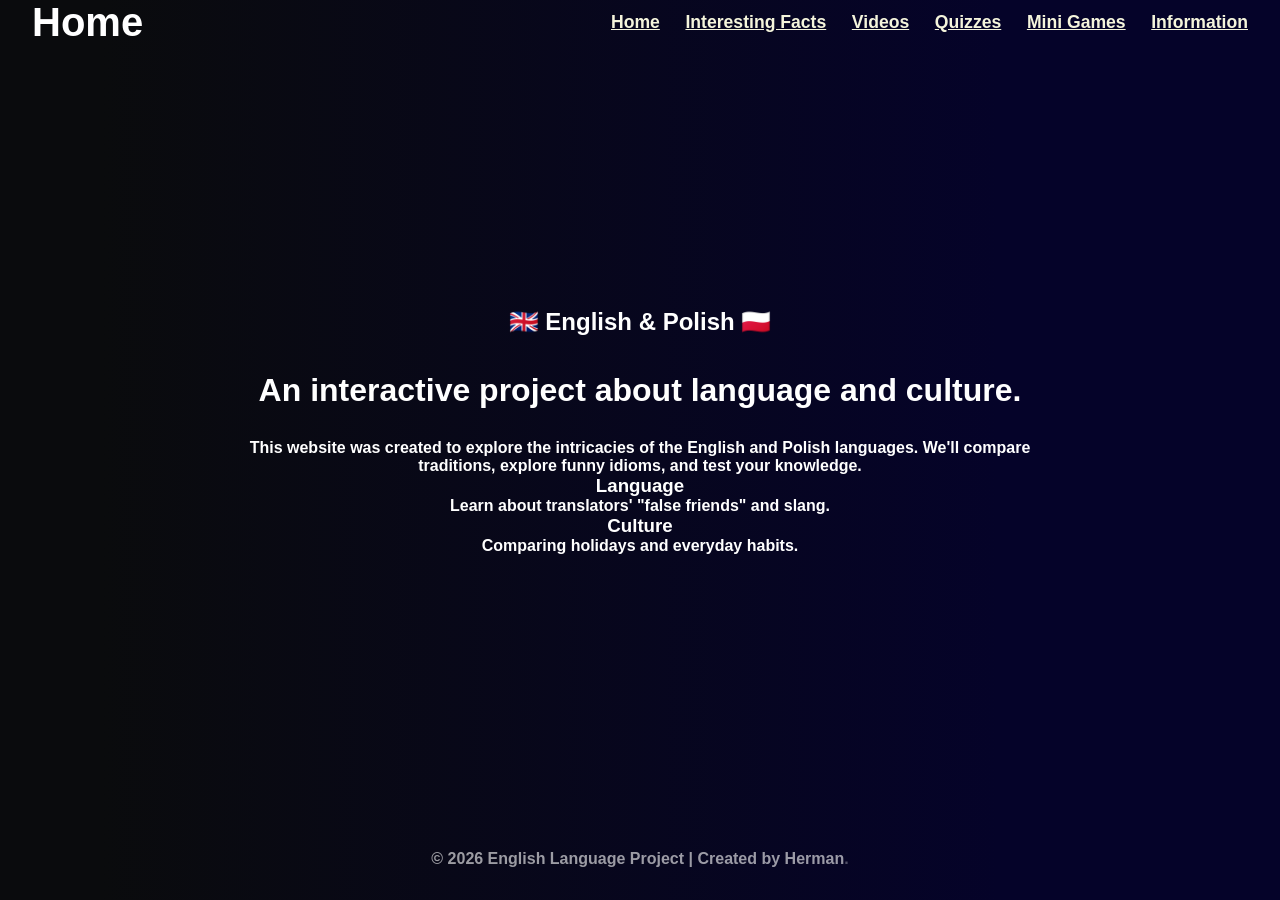
<file: index.html>
<!DOCTYPE html>
<html lang="en">
<head>
    <meta charset="UTF-8">
    <meta name="viewport" content="width=device-width, initial-scale=1.0, viewport-fit=cover">
    <title>Home</title>
    <link rel="stylesheet" href="css/main.css">
    <link rel="stylesheet" href="css/clicker.css">
    <link rel="icon" href="ico.ico?v=2" type="image/x-icon">
</head>
<body>
    <div class="wrapper">
        <header class="container">
            <span class="logo">Home</span>
            <nav>
                <ul>
                    <li class="active"><a href="index.html">Home</a></li>
                    <li><a href="sborki.html">Interesting Facts</a></li> 
                    <li><a href="video.html">Videos</a></li>
                    <li><a href="quiz.html">Quizzes</a></li>
                    <li><a href="games.html">Mini Games</a></li>
                    <li><a href="repleyi.html">Information</a></li>
                </ul>
            </nav>
        </header>

        <main class="hero container">
            <div class="hero--info">
                <div class="build">
                    <h2>🇬🇧 English & Polish 🇵🇱</h2>
                    <br><br>
                    <h1 style="margin-bottom: 30px;">An interactive project about language and culture.</h1>
                    <p>This website was created to explore the intricacies of the English and Polish languages. We'll compare traditions, explore funny idioms, and test your knowledge.</p>
                </div>
                
                <div class="build">
                    <h3>Language</h3>
                    <p>Learn about translators' "false friends" and slang.</p>
                </div>
                
                <div class="build">
                    <h3>Culture</h3>
                    <p>Comparing holidays and everyday habits.</p>
                </div>
            </div>
        </main>

        <footer class="footer container">
            <p>&copy; 2026 English Language Project | Created by Herman<span onclick="toggleCasino()" style="cursor: default; opacity: 0.5;">.</span></p>
        </footer>

        <div id="casino-overlay" class="casino-overlay" style="display: none;">
            <div class="casino-content">
                <button class="close-btn" onclick="toggleCasino()">×</button>
                <h2 style="color: #ffcc00;">🎰 Underground Casino</h2>
                <p>You found the secret entrance!</p>
                <p style="margin-top: 20px;">Go to <strong>Mini Games -> Coin Tycoon</strong> to earn cash and play here!</p>
                <br>
                <a href="clicker.html" class="action-button" style="background: #ffcc00; color: #000; text-decoration: none; padding: 10px 20px; border-radius: 5px;">Go to Clicker</a>
            </div>
        </div>
    </div>

    <script>
        function toggleCasino() {
            const casino = document.getElementById('casino-overlay');
            if (casino.style.display === 'none') {
                casino.style.display = 'flex';
            } else {
                casino.style.display = 'none';
            }
        }
    </script>
</body>
</html>
</file>
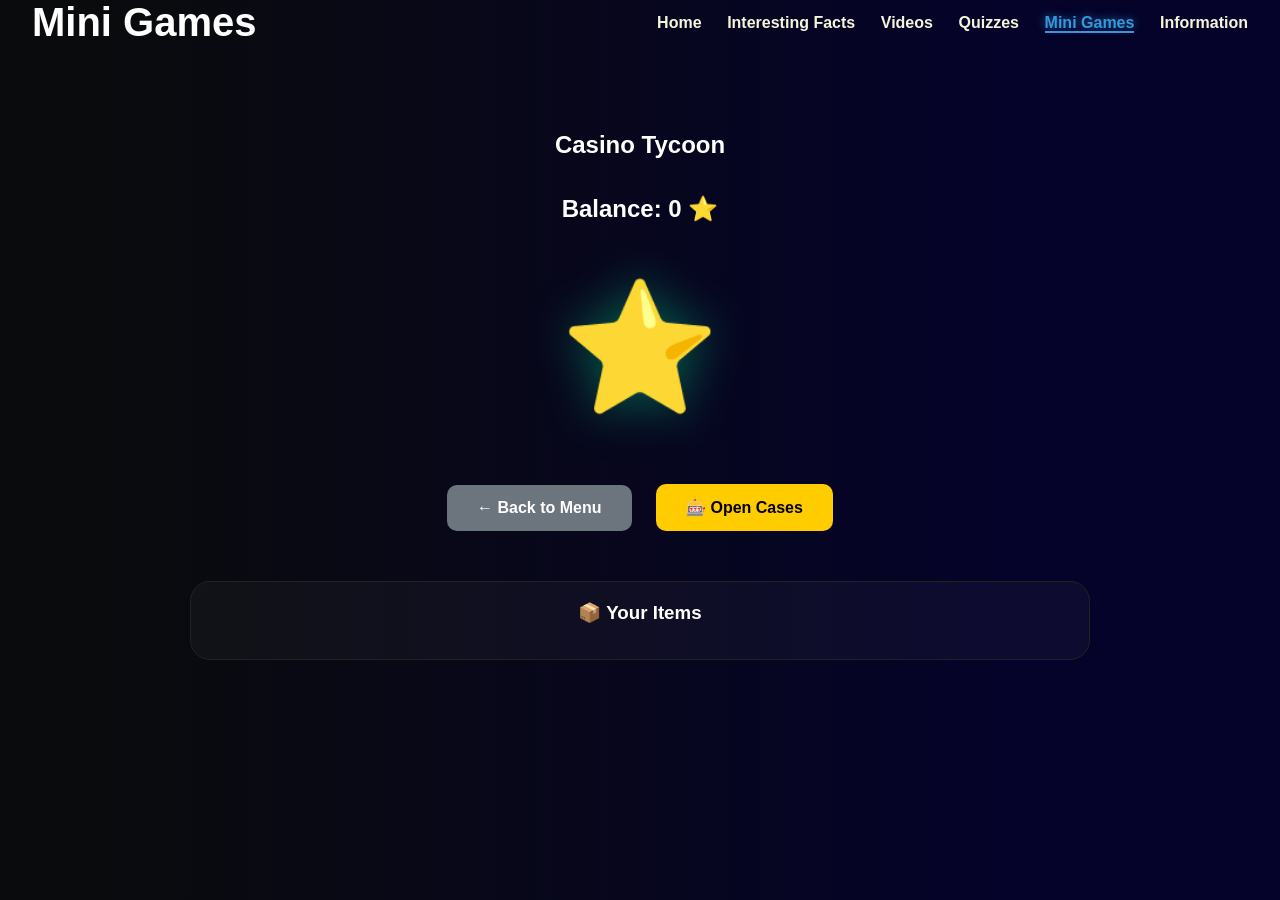
<file: clicker.html>
<!DOCTYPE html>
<html lang="en">
<head>
    <meta charset="UTF-8">
    <meta name="viewport" content="width=device-width, initial-scale=1.0, viewport-fit=cover">
    <title>Casino Tycoon</title>
    <link rel="stylesheet" href="css/games.css"> 
    <link rel="stylesheet" href="css/video.css">
    <link rel="stylesheet" href="css/clicker.css?v=1.9999">
    <link rel="icon" href="ico.ico?v=2" type="image/x-icon">
    <style>
        * { font-weight: bold !important; }
    </style>
</head>
<body>
    <div id="achievement-container"></div>
    <div class="wrapper">
        <header class="container">
            <span class="logo">Mini Games</span>
            <nav>
                <ul>
                    <li><a href="index.html">Home</a></li>
                    <li><a href="sborki.html">Interesting Facts</a></li>
                    <li><a href="video.html">Videos</a></li>
                    <li><a href="quiz.html">Quizzes</a></li>
                    <li class="active"><a href="games.html">Mini Games</a></li>
                    <li><a href="repleyi.html">Information</a></li>
                </ul>
            </nav>
        </header>

        <main class="container">
            <section class="game-section">
                <h1>Casino Tycoon</h1>
                <br><br>
                <div class="stats-bar">
                    <h2>Balance: <span id="balance">0</span> ⭐</h2>
                </div>

                <div class="clicker-container">
                    <div id="coin" class="main-coin" onclick="mine()">⭐</div>
                    <div class="button-group" style="margin-top:20px;">
                        <a href="games.html" class="action-button btn-reset" style="text-decoration: none; display: inline-block;">← Back to Menu</a>
                        <button class="action-button" onclick="toggleCasino()" style="background: #ffcc00; color: #000;">🎰 Open Cases</button>
                    </div>
                </div>

                <div class="inventory-section">
                    <h3>📦 Your Items</h3>
                    <div id="items-list" class="items-grid"></div>
                </div>

                <div id="casino-overlay" class="casino-overlay" style="display: none;">
                    <div class="casino-content" id="casino-card">
                        <button class="close-btn" onclick="toggleCasino()">×</button>
                        <h2 style="color: #ffcc00;">Case Opening</h2>
                        
                        <div class="roulette-wrapper">
                            <div class="selector"></div>
                            <div id="reel" class="reel-horizontal"></div>
                        </div>

                        <p id="casino-msg">Choose your fate!</p>
                        <div class="case-grid" id="case-list"></div>

                        <div id="case-preview-section" class="case-content-preview" style="display: none;">
                            <h4 style="color: #666; font-size: 0.8rem; margin-bottom: 10px;">LOOT TABLE & CHANCES:</h4>
                            <div id="case-items-list" class="items-preview-grid"></div>
                        </div>
                    </div>
                </div>
            </section>
        </main>
    </div>

 <script>
    let coins = 0;
    let inventory = [];
    let isSpinning = false;
    
    const UNIVERSE_PRICE = 999999999999999;

    const shopData = {
        c1: { n: "Stationery", cost: 50, icon: "📦", items: [{n:"Paper", e:"📄", p:5}, {n:"Clip", e:"📎", p:15}, {n:"Eraser", e:"🧼", p:25}, {n:"Pen", e:"🖊️", p:35}, {n:"Brush", e:"🖌️", p:42}, {n:"Pencil", e:"✏️", p:50}, {n:"Folder", e:"📁", p:65}, {n:"Book", e:"📖", p:150}, {n:"Bag", e:"🎒", p:300}, {n:"Clock", e:"⏰", p:600}, {n:"Lamp", e:"💡", p:1500}, {n:"Gold Pen", e:"🖋️", p:4000}]},
        c2: { n: "Resource", cost: 500, icon: "⚒️", items: [{n:"Sand", e:"⏳", p:50}, {n:"Iron Ore", e:"🧱", p:150}, {n:"Oil", e:"🛢️", p:250}, {n:"Coal", e:"⬛", p:350}, {n:"Iron", e:"⛓️", p:450}, {n:"Copper", e:"🥉", p:500}, {n:"Silver", e:"🥈", p:700}, {n:"Gold", e:"🥇", p:1500}, {n:"Ruby", e:"🔻", p:3500}, {n:"Emerald", e:"❇️", p:7500}, {n:"Diamond", e:"💎", p:20000}, {n:"Crown", e:"👑", p:50000}]},
        c3: { n: "Electronics", cost: 5000, icon: "📱", items: [{n:"Cable", e:"🔌", p:500}, {n:"Mouse", e:"🖱️", p:1500}, {n:"Keys", e:"⌨️", p:2500}, {n:"Disc", e:"💿", p:3500}, {n:"Camera", e:"📷", p:4500}, {n:"Phone", e:"📱", p:5000}, {n:"Tablet", e:"📟", p:7500}, {n:"Monitor", e:"🖥️", p:20000}, {n:"Laptop", e:"💻", p:50000}, {n:"Server", e:"🏢", p:125000}, {n:"Drone", e:"🚁", p:300000}, {n:"AI Cube", e:"🧊", p:750000}]},
        c4: { n: "Transport", cost: 40000, icon: "🚗", items: [{n:"Wheel", e:"🎡", p:4000}, {n:"Bike", e:"🚲", p:12000}, {n:"Scooter", e:"🛴", p:22000}, {n:"Moped", e:"🛵", p:30000}, {n:"Cart", e:"🛒", p:36000}, {n:"Car", e:"🚗", p:40000}, {n:"SUV", e:"🚙", p:60000}, {n:"Truck", e:"🚚", p:160000}, {n:"Bus", e:"🚌", p:400000}, {n:"Train", e:"🚆", p:1000000}, {n:"Plane", e:"🛩️", p:2800000}, {n:"Hypercar", e:"🏎️", p:8000000}]},
        c5: { n: "Property", cost: 250000, icon: "🏠", items: [{n:"Fence", e:"🚧", p:25000}, {n:"Shed", e:"🏚️", p:87500}, {n:"Room", e:"🚪", p:150000}, {n:"Tent", e:"⛺", p:200000}, {n:"House", e:"🏠", p:235000}, {n:"Villa", e:"🏡", p:250000}, {n:"Hotel", e:"🏨", p:375000}, {n:"Office", e:"🏢", p:1000000}, {n:"Bank", e:"🏦", p:2500000}, {n:"Castle", e:"🏰", p:6250000}, {n:"Island", e:"🏝️", p:17500000}, {n:"City", e:"🏙️", p:50000000}]},
        c6: { n: "Aviation", cost: 1500000, icon: "🚁", items: [{n:"Propeller", e:"⚙️", p:150000}, {n:"Glider", e:"🪂", p:525000}, {n:"Copter", e:"🚁", p:900000}, {n:"Jet", e:"✈️", p:1200000}, {n:"Airliner", e:"🛫", p:1425000}, {n:"Stealth", e:"🛸", p:1500000}, {n:"Rocket", e:"🚀", p:2250000}, {n:"Shuttle", e:"🛰️", p:6000000}, {n:"Station", e:"🚉", p:15000000}, {n:"Base", e:"🌑", p:37500000}, {n:"Portal", e:"🌀", p:105000000}, {n:"DeathStar", e:"🪐", p:300000000}]},
        c7: { n: "Magic", cost: 10000000, icon: "🔮", items: [{n:"Dust", e:"✨", p:1000000}, {n:"Herb", e:"🌿", p:3500000}, {n:"Potion", e:"🧪", p:6000000}, {n:"Scroll", e:"📜", p:8000000}, {n:"Staff", e:"🦯", p:9500000}, {n:"Crystal", e:"🔮", p:10000000}, {n:"Amulet", e:"📿", p:15000000}, {n:"Sword", e:"⚔️", p:40000000}, {n:"Shield", e:"🛡️", p:100000000}, {n:"Grimoire", e:"📙", p:250000000}, {n:"Dragon", e:"🐲", p:700000000}, {n:"HolyGrail", e:"🏆", p:2500000000}]},
        c8: { n: "Galaxy", cost: 100000000, icon: "🌌", items: [{n:"Meteor", e:"☄️", p:10000000}, {n:"Moon", e:"🌙", p:35000000}, {n:"Mars", e:"🔴", p:60000000}, {n:"Saturn", e:"🪐", p:80000000}, {n:"Sun", e:"☀️", p:95000000}, {n:"Pulsar", e:"⚡", p:100000000}, {n:"BlackHole", e:"🕳️", p:150000000}, {n:"Nebula", e:"☁️", p:400000000}, {n:"Constel", e:"🌠", p:1000000000}, {n:"Galaxy", e:"🌀", p:2500000000}, {n:"Cluster", e:"🎆", p:7500000000}, {n:"Cosmos", e:"🌌", p:25000000000}]},
        c9: { n: "Mythical", cost: 2000000000, icon: "🔱", items: [{n:"Relic", e:"🏺", p:200000000}, {n:"Artifact", e:"🗿", p:700000000}, {n:"Eye", e:"👁️", p:1200000000}, {n:"Heart", e:"❤️", p:1600000000}, {n:"Thunder", e:"🌩️", p:1900000000}, {n:"Kraken", e:"🐙", p:2000000000}, {n:"Phoenix", e:"🔥", p:3000000000}, {n:"Titan", e:"🗿", p:8000000000}, {n:"Soul", e:"👻", p:20000000000}, {n:"Godly", e:"😇", p:50000000000}, {n:"Origin", e:"🔘", p:150000000000}, {n:"Trident", e:"🔱", p:500000000000}]},
        c10: { n: "Ultimate", cost: 50000000000, icon: "💎", items: [{n:"Light", e:"🌈", p:5000000000}, {n:"Time", e:"⏳", p:17500000000}, {n:"Void", e:"🕳️", p:30000000000}, {n:"Antimat", e:"⚛️", p:40000000000}, {n:"Binary", e:"🔢", p:47500000000}, {n:"Quantum", e:"🔬", p:50000000000}, {n:"Glitch", e:"👾", p:75000000000}, {n:"Matrix", e:"📺", p:200000000000}, {n:"Infinit", e:"♾️", p:500000000000}, {n:"Eternity", e:"🕰️", p:1250000000000}, {n:"Victory", e:"🚩", p:3750000000000}, {n:"Glow", e:"🌟", p:12500000000000}]},
        c11: { n: "Impossible", cost: 1000000000000, icon: "💀", items: [{n:"Universe", e:"🌌", p: UNIVERSE_PRICE, isUniverse: true}]}
    };

    // --- ДОСТИЖЕНИЯ ---
    let unlockedAchievements = JSON.parse(localStorage.getItem('achievements_v3')) || [];
    const achievementsList = [
    // --- ОСНОВНЫЕ ---
    { id: 'first_click', title: 'First Step', icon: '⭐', check: () => coins >= 1 },
    { id: 'collector', title: 'Collector', icon: '📦', check: () => inventory.length >= 10 },
    { id: 'gambler', title: 'High Roller', icon: '🎰', check: () => false }, // Вызывается в handleOpen
    { id: 'god', title: 'Godlike', icon: '🌌', check: () => inventory.some(i => i.isUniverse) },

    // --- ПО РЕДКОСТИ (Первый Эпик, Мифик, Лега) ---
    { id: 'first_epic', title: 'Purple Power', icon: '🟣', check: () => inventory.some(i => i.class === 'rarity-epic') },
    { id: 'first_mythic', title: 'Red Legend', icon: '🔥', check: () => inventory.some(i => i.class === 'rarity-mythic') },
    { id: 'first_legendary', title: 'Golden Boy', icon: '👑', check: () => inventory.some(i => i.class === 'rarity-legendary') },

    // --- ПО БАЛАНСУ ---
    { id: 'coins_10k', title: 'Starting Capital', icon: '💵', check: () => coins >= 10000 },
    { id: 'rich', title: 'Millionaire', icon: '💰', check: () => coins >= 1000000 },
    { id: 'coins_10m', title: 'Multi-Millionaire', icon: '💎', check: () => coins >= 10000000 },
    { id: 'coins_1b', title: 'Billionaire', icon: '🏦', check: () => coins >= 1000000000 },
    { id: 'coins_1t', title: 'Trillionaire', icon: '🏢', check: () => coins >= 1000000000000 },

    // --- ЗА ПРОДАЖУ (Эти ачивки активируем вручную в функции sell) ---
    { id: 'sell_1m', title: 'Big Deal', icon: '🤝', check: () => false },
    { id: 'sell_1b', title: 'Market Master', icon: '📈', check: () => false },
    { id: 'sell_1t', title: 'Global Economy', icon: '🌍', check: () => false }
];

    function showAchievement(ach) {
        if (unlockedAchievements.includes(ach.id)) return;
        unlockedAchievements.push(ach.id);
        localStorage.setItem('achievements_v3', JSON.stringify(unlockedAchievements));

        const container = document.getElementById('achievement-container');
        const card = document.createElement('div');
        card.className = 'achievement-card';
        card.innerHTML = `<div class="achievement-icon">${ach.icon}</div><div class="achievement-info"><b>Achievement Unlocked!</b><span>${ach.title}</span></div>`;
        container.appendChild(card);
        setTimeout(() => card.classList.add('show'), 100);
        setTimeout(() => {
            card.classList.remove('show');
            setTimeout(() => card.remove(), 500);
        }, 4000);
    }

    function checkAchievements() {
        achievementsList.forEach(ach => { if (ach.check()) showAchievement(ach); });
    }

    // --- ИГРОВАЯ ЛОГИКА ---
    function mine() { coins++; render(); save(); }
    function save() { localStorage.setItem('tycoon_v3', coins); localStorage.setItem('inv_v3', JSON.stringify(inventory)); }
    function load() {
        coins = parseInt(localStorage.getItem('tycoon_v3')) || 0;
        inventory = JSON.parse(localStorage.getItem('inv_v3')) || [];
        render(); 
        generateCaseButtons();
    }

    function toggleCasino() {
        const el = document.getElementById('casino-overlay');
        el.style.display = (el.style.display === 'none') ? 'flex' : 'none';
    }

    function getRarityData(idx, isUniverse = false) {
        if (isUniverse) return { class: 'rarity-universe', color: '#00ffff', prefix: '🌌 DIVINE: ' };
        if (idx >= 11) return { class: 'rarity-legendary', color: '#ffcc00', prefix: '⚡ LEGENDARY: ' };
        if (idx >= 9)  return { class: 'rarity-mythic', color: '#ff4757', prefix: '🔥 MYTHIC: ' };
        if (idx >= 7)  return { class: 'rarity-epic', color: '#a55eea', prefix: '🟣 EPIC: ' };
        if (idx >= 5)  return { class: 'rarity-rare', color: '#45aaf2', prefix: '🔵 RARE: ' };
        return { class: 'rarity-common', color: '#26de81', prefix: '🟢 COMMON: ' };
    }

    function render() {
        document.getElementById('balance').innerText = coins.toLocaleString();
        document.getElementById('items-list').innerHTML = inventory.map((item, i) => `
            <div class="item-card ${item.class || ''}" style="border-bottom: 4px solid ${item.color || '#333'}">
                <span style="font-size:3rem;">${item.e}</span>
                <strong style="display:block;">${item.n}</strong>
                <small style="color: #00ed9a;">
                    ${(item.isUniverse || item.p >= UNIVERSE_PRICE) ? '∞' : item.p.toLocaleString()} ⭐
                </small>
                <button class="btn-sell" onclick="sell(${i})">Sell</button>
            </div>
        `).join('');
        checkAchievements();
    }

    function handleOpen(id) {
        if (isSpinning) return;
        if (coins < shopData[id].cost) { alert("Not enough ⭐!"); return; }
        showAchievement(achievementsList.find(a => a.id === 'gambler')); // Ачивка за первый кейс
        spin(id);
    }

    function sell(i) {
    const item = inventory[i];

    if (item.isUniverse || item.p >= UNIVERSE_PRICE) { 
        alert("Cannot sell the Universe! It is beyond value."); 
        return; 
    }

    // --- ПРОВЕРКА АЧИВОК ЗА ПРОДАЖУ ---
    if (item.p >= 1000000000000) {
        showAchievement(achievementsList.find(a => a.id === 'sell_1t'));
    } else if (item.p >= 1000000000) {
        showAchievement(achievementsList.find(a => a.id === 'sell_1b'));
    } else if (item.p >= 1000000) {
        showAchievement(achievementsList.find(a => a.id === 'sell_1m'));
    }
    // ---------------------------------

    coins += item.p;
    inventory.splice(i, 1);
    render(); 
    save();
}

    // --- КАЗИНО ---
    function generateCaseButtons() {
        document.getElementById('case-list').innerHTML = Object.keys(shopData).map(id => `
            <div class="case-card" onclick="handleOpen('${id}')" onmouseover="showPreview('${id}')">
                <span class="case-icon">${shopData[id].icon}</span>
                <span class="case-name">${shopData[id].n}</span>
                <span class="case-price">${shopData[id].cost.toLocaleString()} ⭐</span>
            </div>`).join('');
    }

    function showPreview(id) {
        const box = document.getElementById('case-items-list');
        document.getElementById('case-preview-section').style.display = 'block';
        let itemsHtml = '';
        if(id === 'c11') {
            itemsHtml += `<div class="preview-item-wrapper"><div class="preview-icon-box">💨</div><span class="chance-label">99%</span></div>`;
            itemsHtml += `<div class="preview-item-wrapper"><div class="preview-icon-box rarity-universe">🌌</div><span class="chance-label">1%</span></div>`;
        } else {
            itemsHtml += `<div class="preview-item-wrapper"><div class="preview-icon-box">💨</div><span class="chance-label">15%</span></div>`;
            itemsHtml += shopData[id].items.map((it, idx) => {
                const r = getRarityData(idx, it.isUniverse);
                let ch = (idx < 5) ? "50%" : (idx < 7) ? "20%" : (idx < 9) ? "10%" : (idx < 11) ? "3%" : "1%";
                return `<div class="preview-item-wrapper"><div class="preview-icon-box" style="border-bottom: 2px solid ${r.color}">${it.e}</div><span class="chance-label">${ch}</span></div>`;
            }).join('');
        }
        box.innerHTML = itemsHtml;
    }

    function spin(id) {
        coins -= shopData[id].cost;
        isSpinning = true;
        render();
        const reel = document.getElementById('reel');
        const card = document.getElementById('casino-card');
        const msg = document.getElementById('casino-msg');
        
        // Логика победы
        const luck = Math.random() * 100;
        let result;
        if (id === 'c11') {
            result = luck < 99 ? {n: "Empty", e: "💨", p: 0, fail: true} : {...shopData[id].items[0], ...getRarityData(0, true), fail: false};
        } else {
            const box = shopData[id];
            if (luck <= 1) result = {...box.items[11], ...getRarityData(11)};
            else if (luck <= 4) result = {...box.items[9 + Math.floor(Math.random() * 2)], ...getRarityData(9)};
            else if (luck <= 14) result = {...box.items[7 + Math.floor(Math.random() * 2)], ...getRarityData(7)};
            else if (luck <= 34) result = {...box.items[5 + Math.floor(Math.random() * 2)], ...getRarityData(5)};
            else if (luck <= 84) result = {...box.items[Math.floor(Math.random() * 5)], ...getRarityData(0)};
            else result = {n: "Empty", e: "💨", p: 0, fail: true};
        }

        let tape = '';
        for(let i=0; i<65; i++) {
            let rIdx = Math.floor(Math.random() * shopData[id].items.length);
            let rItem = shopData[id].items[rIdx];
            let rRare = getRarityData(rIdx, rItem.isUniverse);
            tape += `<div class="reel-item-horizontal ${rRare.class}">${rItem.e}</div>`;
        }
        reel.innerHTML = tape;
        reel.style.transition = 'none';
        reel.style.transform = 'translateX(0)';

        const items = reel.querySelectorAll('.reel-item-horizontal');
        items[55].innerText = result.e;
        items[55].className = `reel-item-horizontal ${result.class || ''}`;

        setTimeout(() => {
            const itemWidth = 126; 
            const stopPos = (55 * itemWidth) - (card.offsetWidth / 2) + (itemWidth / 2);
            reel.style.transition = 'transform 4s cubic-bezier(0.1, 0, 0.1, 1)';
            reel.style.transform = `translateX(-${stopPos}px)`;
        }, 50);

        setTimeout(() => {
            isSpinning = false;
            if (result.fail) {
                msg.innerText = "Empty Case... 💨";
                msg.style.color = "#ff4757";
            } else {
                inventory.push(result);
                msg.innerText = `${result.prefix}${result.n.toUpperCase()}!`;
                msg.style.color = result.color;
            }
            render(); save();
        }, 4100);
    }

    window.onload = load;
</script>
</body>
</html>
</file>
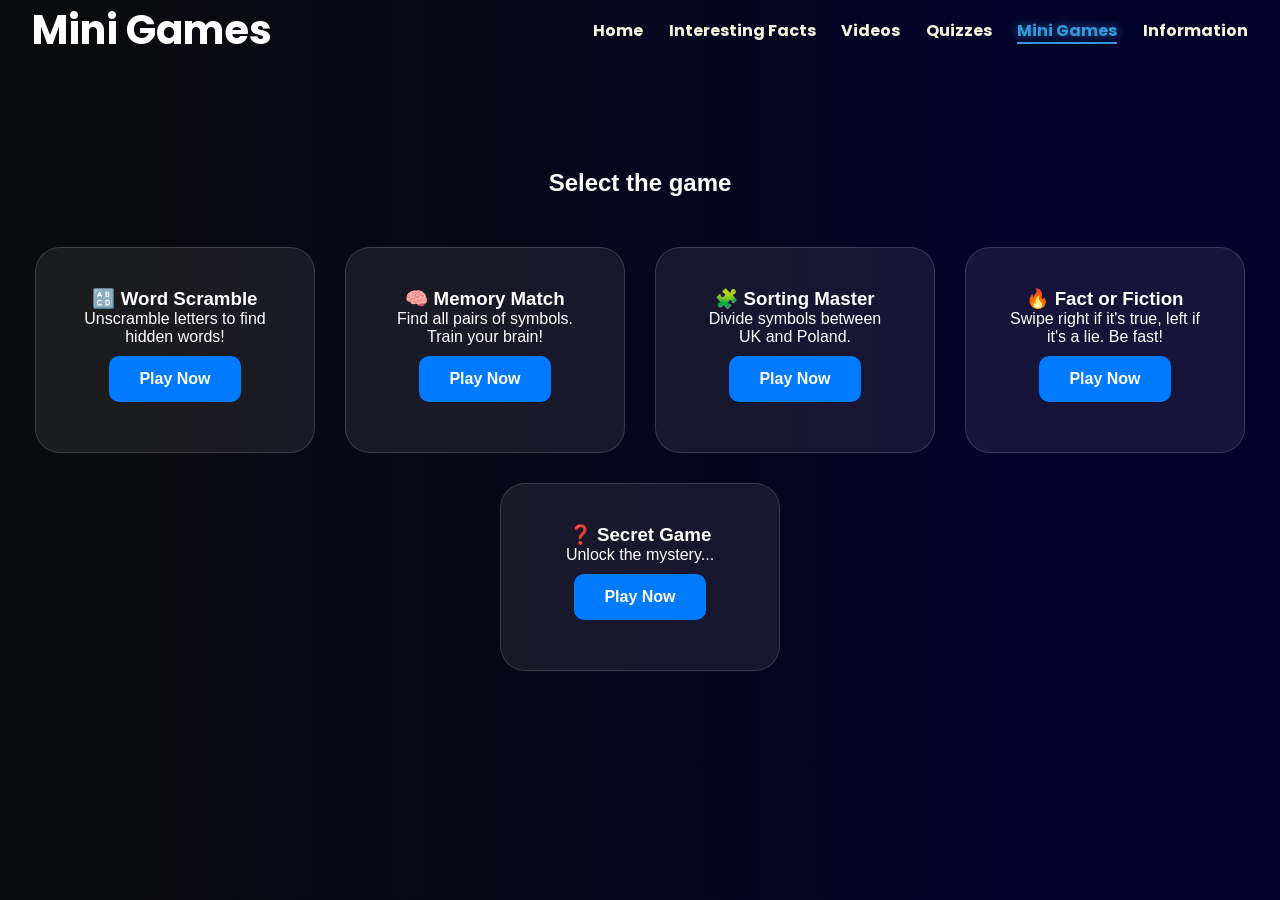
<file: games.html>
<!DOCTYPE html>
<html lang="en">
 
<head>
    <meta charset="UTF-8">
    <meta name="viewport" content="width=device-width, initial-scale=1.0, viewport-fit=cover">
    <title>Mini Games</title>
    <link rel="stylesheet" href="css/games.css"> 
    <link rel="stylesheet" href="css/video.css">
    <link rel="icon" href="ico.ico?v=2" type="image/x-icon">
</head>

<body>
    <div class="wrapper">
        <header class="container">
            <span class="logo">Mini Games</span>
            <nav>
                <ul>
                    <li><a href="index.html">Home</a></li>
                    <li><a href="sborki.html">Interesting Facts</a></li>
                    <li><a href="video.html">Videos</a></li>
                    <li><a href="quiz.html">Quizzes</a></li>
                    <li class="active"><a href="games.html">Mini Games</a></li>
                    <li><a href="repleyi.html">Information</a></li>
                </ul>
            </nav>
        </header>
        <main class="container">
            <section class="game-section">
                <div id="game-lobby-screen">
                    <h1 class="lobby-title">Select the game</h1>
                 
                    <div class="game-selection-wrapper">
                     <a href="word_game.html" style="text-decoration: none; color: inherit;">
                        <div class="ui-game-card">
                        <h3>🔠 Word Scramble</h3>
                        <p>Unscramble letters to find hidden words!</p>
                        <button class="action-button">Play Now</button>
                        </div>
                        </a>
                        <a href="memory_game.html" style="text-decoration: none; color: inherit;">
                            <div class="ui-game-card">
                                <h3>🧠 Memory Match</h3>
                                <p>Find all pairs of symbols. Train your brain!</p>
                                <button class="action-button">Play Now</button>
                            </div>
                        </a>
                        <a href="sorting_game.html" style="text-decoration: none; color: inherit;">
                            <div class="ui-game-card">
                                <h3>🧩 Sorting Master</h3>
                                <p>Divide symbols between UK and Poland.</p>
                                <button class="action-button">Play Now</button>     
                             </div>
                           </a>
                     <a href="facts_game.html" style="text-decoration: none; color: inherit;">
                      <div class="ui-game-card">
                         <h3>🔥 Fact or Fiction</h3>
                         <p>Swipe right if it's true, left if it's a lie. Be fast!</p>
                          <button class="action-button">Play Now</button>     
                          </div>
                          </a>
                          </a>
                         <a href="clicker.html" style="text-decoration: none; color: inherit;">
                            <div class="ui-game-card">
                                <h3>❓ Secret Game</h3>
                                <p>Unlock the mystery...</p>
                                <button class="action-button">Play Now</button>     
                             </div>
                        </a>
                    </div>
            </section>
        </main>
    </div>
</body>
</html>
</file>
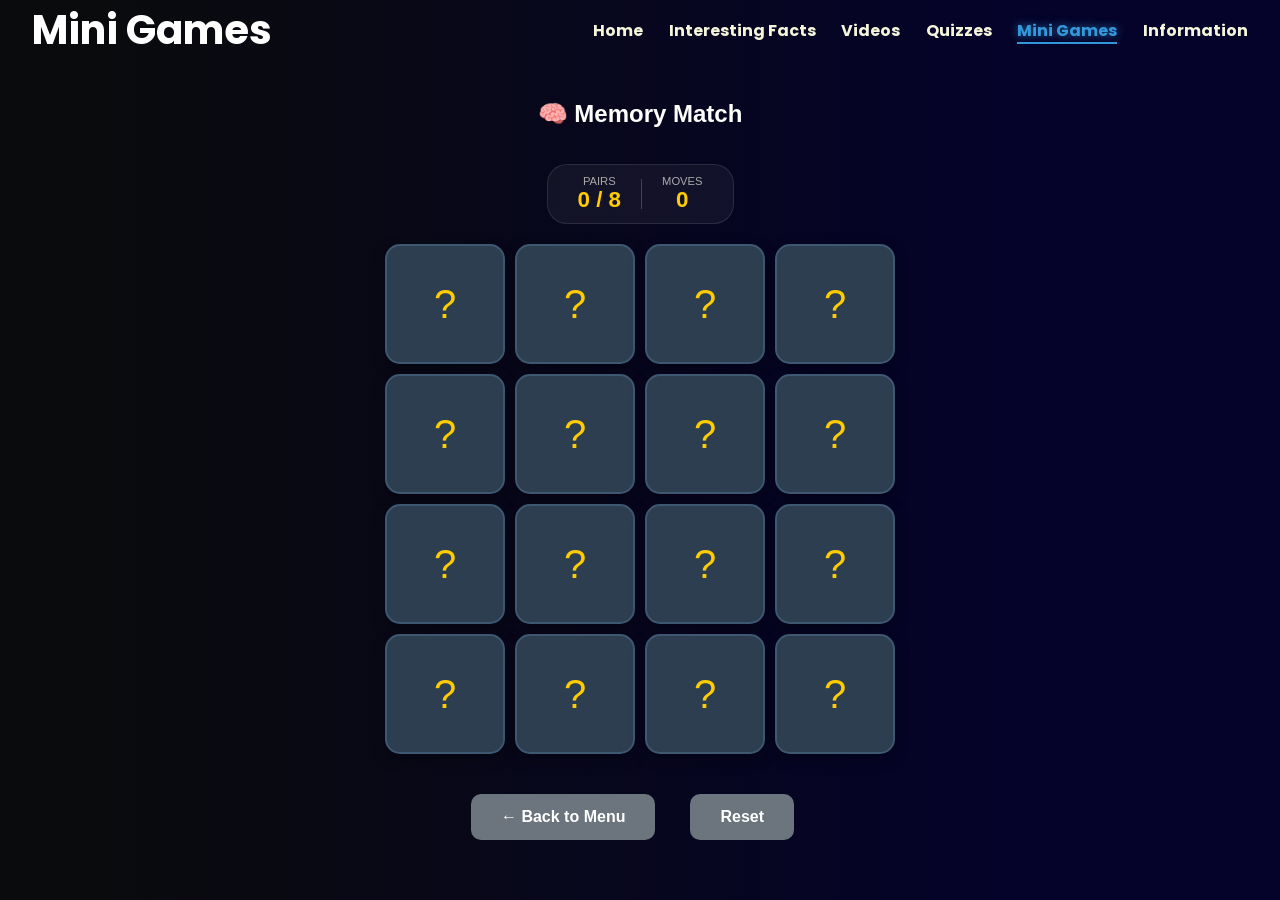
<file: memory_game.html>
<!DOCTYPE html>
<html lang="en">
<head>
    <meta charset="UTF-8">
    <meta name="viewport" content="width=device-width, initial-scale=1.0, viewport-fit=cover">
    <title>Memory Match</title>
    <link rel="stylesheet" href="css/games.css">
    <link rel="stylesheet" href="css/video.css">
    <link rel="icon" href="ico.ico?v=2" type="image/x-icon">
</head>
<body>
    <div class="wrapper">
        <header class="container">
            <span class="logo">Mini Games</span>
            <nav>
                <ul>
                    <li><a href="index.html">Home</a></li>
                    <li><a href="sborki.html">Interesting Facts</a></li>
                    <li><a href="video.html">Videos</a></li>
                    <li><a href="quiz.html">Quizzes</a></li>
                    <li class="active"><a href="games.html">Mini Games</a></li>
                    <li><a href="repleyi.html">Information</a></li>
                </ul>
            </nav>
        </header>
        <main class="container">
            <section class="game-section">
                    <h1>🧠 Memory Match</h1>
                    <br><br>
                <div class="game-top-bar">
                    <div class="stats-container">
                        <div class="stat-group">
                            <span class="stat-label">PAIRS</span>
                            <span class="stat-value"><span id="match-count">0</span> / 8</span>
                        </div>
                        <div class="stat-divider"></div>
                        <div class="stat-group">
                            <span class="stat-label">MOVES</span>
                            <span class="stat-value" id="move-count">0</span>
                        </div>
                    </div>
                </div>

                <div class="memory-grid" id="game-board"></div>
                      <div class="game-controls">
                         <a href="games.html" class="action-button btn-reset" style="text-decoration: none; display: inline-block;">← Back to Menu</a>
                         <button class="action-button btn-reset" onclick="resetGame()">Reset</button>
                        <div id="sorting-game-engine" style="display: block; opacity: 1;">
                        <div id="visual-score-output" class="result-score-display"></div>
                    </div>
            </section>
        </main>
    </div>

    <script>
        const icons = ['🏰', '🎡', '🌭', '⚽', '🎨', '🍕', '🚗', '🎸'];
        let cards = [...icons, ...icons];
        let flippedCards = [];
        let matches = 0;
        let moves = 0;
        let canFlip = true;

        function shuffle(array) {
            return array.sort(() => Math.random() - 0.5);
        }

        function createBoard() {
            const board = document.getElementById('game-board');
            board.innerHTML = '';
            const shuffledCards = shuffle([...cards]);
            
            shuffledCards.forEach((icon) => {
                const card = document.createElement('div');
                card.classList.add('memory-card');
                card.dataset.icon = icon;
                
                // Важно: создаем две стороны для 3D эффекта
                card.innerHTML = `
                    <div class="card-inner">
                        <div class="card-front">?</div>
                        <div class="card-back">${icon}</div>
                    </div>
                `;
                
                card.addEventListener('click', flipCard);
                board.appendChild(card);
            });
        }

        function flipCard() {
            if (!canFlip || this.classList.contains('flipped') || this.classList.contains('matched')) return;

            this.classList.add('flipped');
            flippedCards.push(this);

            if (flippedCards.length === 2) {
                moves++;
                canFlip = false;
                updateStats();
                checkMatch();
            }
        }

        function checkMatch() {
            const [c1, c2] = flippedCards;
            
            if (c1.dataset.icon === c2.dataset.icon) {
                c1.classList.add('matched');
                c2.classList.add('matched');
                matches++;
                flippedCards = [];
                canFlip = true;
                updateStats();
                
                if (matches === icons.length) {
                    setTimeout(() => alert(`Victory! Moves: ${moves}`), 500);
                }
            } else {
                setTimeout(() => {
                    c1.classList.remove('flipped');
                    c2.classList.remove('flipped');
                    flippedCards = [];
                    canFlip = true;
                }, 1000);
            }
        }

        function updateStats() {
            document.getElementById('match-count').innerText = matches;
            document.getElementById('move-count').innerText = moves;
        }

        function resetGame() {
            moves = 0;
            matches = 0;
            flippedCards = [];
            canFlip = true;
            updateStats();
            createBoard();
        }

        createBoard();
    </script>
</body>
</html>
</file>
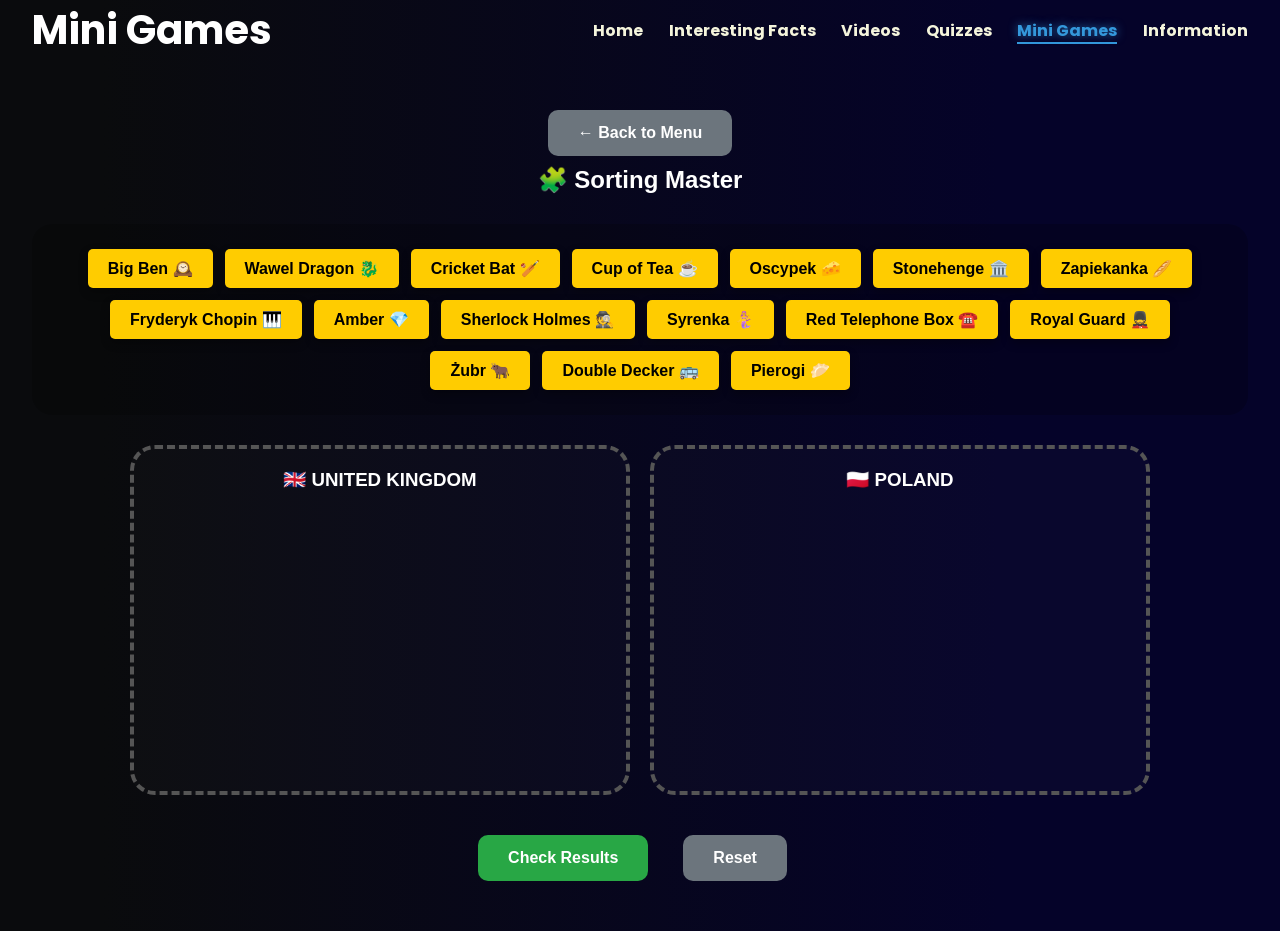
<file: sorting_game.html>
<!DOCTYPE html>
<html lang="en">

<head>
    <meta charset="UTF-8">
    <meta name="viewport" content="width=device-width, initial-scale=1.0, viewport-fit=cover">
    <title>Sorting Master</title>
    <link rel="stylesheet" href="css/games.css"> 
    <link rel="stylesheet" href="css/video.css">
    <link rel="icon" href="ico.ico?v=2" type="image/x-icon">
</head>

<body>
    <div class="wrapper">
        <header class="container">
            <span class="logo">Mini Games</span>
            <nav>
                <ul>
                    <li><a href="index.html">Home</a></li>
                    <li><a href="sborki.html">Interesting Facts</a></li>
                    <li><a href="video.html">Videos</a></li>
                    <li><a href="quiz.html">Quizzes</a></li>
                    <li class="active"><a href="games.html">Mini Games</a></li>
                    <li><a href="repleyi.html">Information</a></li>
                </ul>
            </nav>
        </header>

        <main class="container">
            <section class="game-section">
                <div id="sorting-game-engine" style="display: block; opacity: 1;">
                    <a href="games.html" class="action-button btn-reset" style="text-decoration: none; display: inline-block;">← Back to Menu</a>
                    <h1>🧩 Sorting Master</h1>

                    <div class="item-source-vault" id="global-items-container">
                        <div class="drag-item" draggable="true" id="node-1" data-target="uk">Big Ben 🕰️</div>
                        <div class="drag-item" draggable="true" id="node-2" data-target="pl">Pierogi 🥟</div>
                        <div class="drag-item" draggable="true" id="node-3" data-target="uk">Double Decker 🚌</div>
                        <div class="drag-item" draggable="true" id="node-4" data-target="pl">Żubr 🐂</div>
                        <div class="drag-item" draggable="true" id="node-5" data-target="uk">Royal Guard 💂</div>
                        <div class="drag-item" draggable="true" id="node-6" data-target="pl">Wawel Dragon 🐉</div>
                        <div class="drag-item" draggable="true" id="node-7" data-target="uk">Red Telephone Box ☎️</div>
                        <div class="drag-item" draggable="true" id="node-8" data-target="uk">Cricket Bat 🏏</div>
                        <div class="drag-item" draggable="true" id="node-9" data-target="uk">Cup of Tea ☕</div>
                        <div class="drag-item" draggable="true" id="node-10" data-target="pl">Oscypek 🧀</div>
                        <div class="drag-item" draggable="true" id="node-11" data-target="pl">Syrenka 🧜‍♀️</div>
                        <div class="drag-item" draggable="true" id="node-12" data-target="uk">Sherlock Holmes 🕵️</div>
                        <div class="drag-item" draggable="true" id="node-13" data-target="uk">Stonehenge 🏛️</div>
                        <div class="drag-item" draggable="true" id="node-14" data-target="pl">Zapiekanka 🥖</div>
                        <div class="drag-item" draggable="true" id="node-15" data-target="pl">Fryderyk Chopin 🎹</div>
                        <div class="drag-item" draggable="true" id="node-16" data-target="pl">Amber 💎</div>
                    </div>

                    <div class="target-drop-zones">
                        <div class="culture-bin" id="uk"><h3>🇬🇧 UNITED KINGDOM</h3></div>
                        <div class="culture-bin" id="pl"><h3>🇵🇱 POLAND</h3></div>
                    </div>

                    <div class="game-controls">
                        <button id="final-validation-btn" class="action-button btn-check">Check Results</button>
                        <button id="system-reset-btn" class="action-button btn-reset">Reset</button>
                        <div id="visual-score-output" class="result-score-display"></div>
                    </div>
                </div>
            </section>
        </main>
    </div>

    <script>
        const allGameNodes = document.querySelectorAll('.drag-item');
        const dropContainers = document.querySelectorAll('.culture-bin');
        const mainVault = document.getElementById('global-items-container');

        function scrambleElements() {
            const fragments = Array.from(mainVault.children);
            for (let i = fragments.length - 1; i > 0; i--) {
                const j = Math.floor(Math.random() * (i + 1));
                mainVault.appendChild(fragments[j]);
            }
        }

        // Initialize scramble on load
        window.onload = scrambleElements;

        allGameNodes.forEach(node => {
            node.addEventListener('dragstart', (event) => {
                event.dataTransfer.setData('text', event.target.id);
            });

            node.addEventListener('touchstart', function(event) {
                window.activeDraggingNode = this;
                this.style.opacity = '0.7';
            }, {passive: true});

            node.addEventListener('touchend', function(event) {
                this.style.opacity = '1';
                const touch = event.changedTouches[0];
                const elementUnderPoint = document.elementFromPoint(touch.clientX, touch.clientY);
                const targetZone = elementUnderPoint ? elementUnderPoint.closest('.culture-bin') : null;
                
                if (targetZone) {
                    targetZone.appendChild(this);
                }
                window.activeDraggingNode = null;
            });

            node.addEventListener('touchmove', (e) => { if(window.activeDraggingNode) e.preventDefault(); }, {passive: false});
        });

        dropContainers.forEach(container => {
            container.addEventListener('dragover', (e) => {
                e.preventDefault();
                container.classList.add('drag-over-active');
            });
            container.addEventListener('dragleave', () => container.classList.remove('drag-over-active'));
            container.addEventListener('drop', (event) => {
                event.preventDefault();
                container.classList.remove('drag-over-active');
                const elementID = event.dataTransfer.getData('text');
                const draggedElement = document.getElementById(elementID);
                container.appendChild(draggedElement);
            });
        });

        document.getElementById('final-validation-btn').onclick = function() {
            let score = 0;
            allGameNodes.forEach(node => {
                const currentParent = node.parentElement;
                if (currentParent.classList.contains('culture-bin')) {
                    if (node.dataset.target === currentParent.id) {
                        node.classList.add('status-correct');
                        score++;
                    } else {
                        node.classList.add('status-wrong');
                    }
                }
            });
            document.getElementById('visual-score-output').innerText = "Final Score: " + score + " / 16";
        };

        function performSystemReset() {
            allGameNodes.forEach(node => {
                node.classList.remove('status-correct', 'status-wrong');
                mainVault.appendChild(node);
            });
            document.getElementById('visual-score-output').innerText = "";
            scrambleElements();
        }

        document.getElementById('system-reset-btn').onclick = performSystemReset;
    </script>
</body>
</html>
</file>
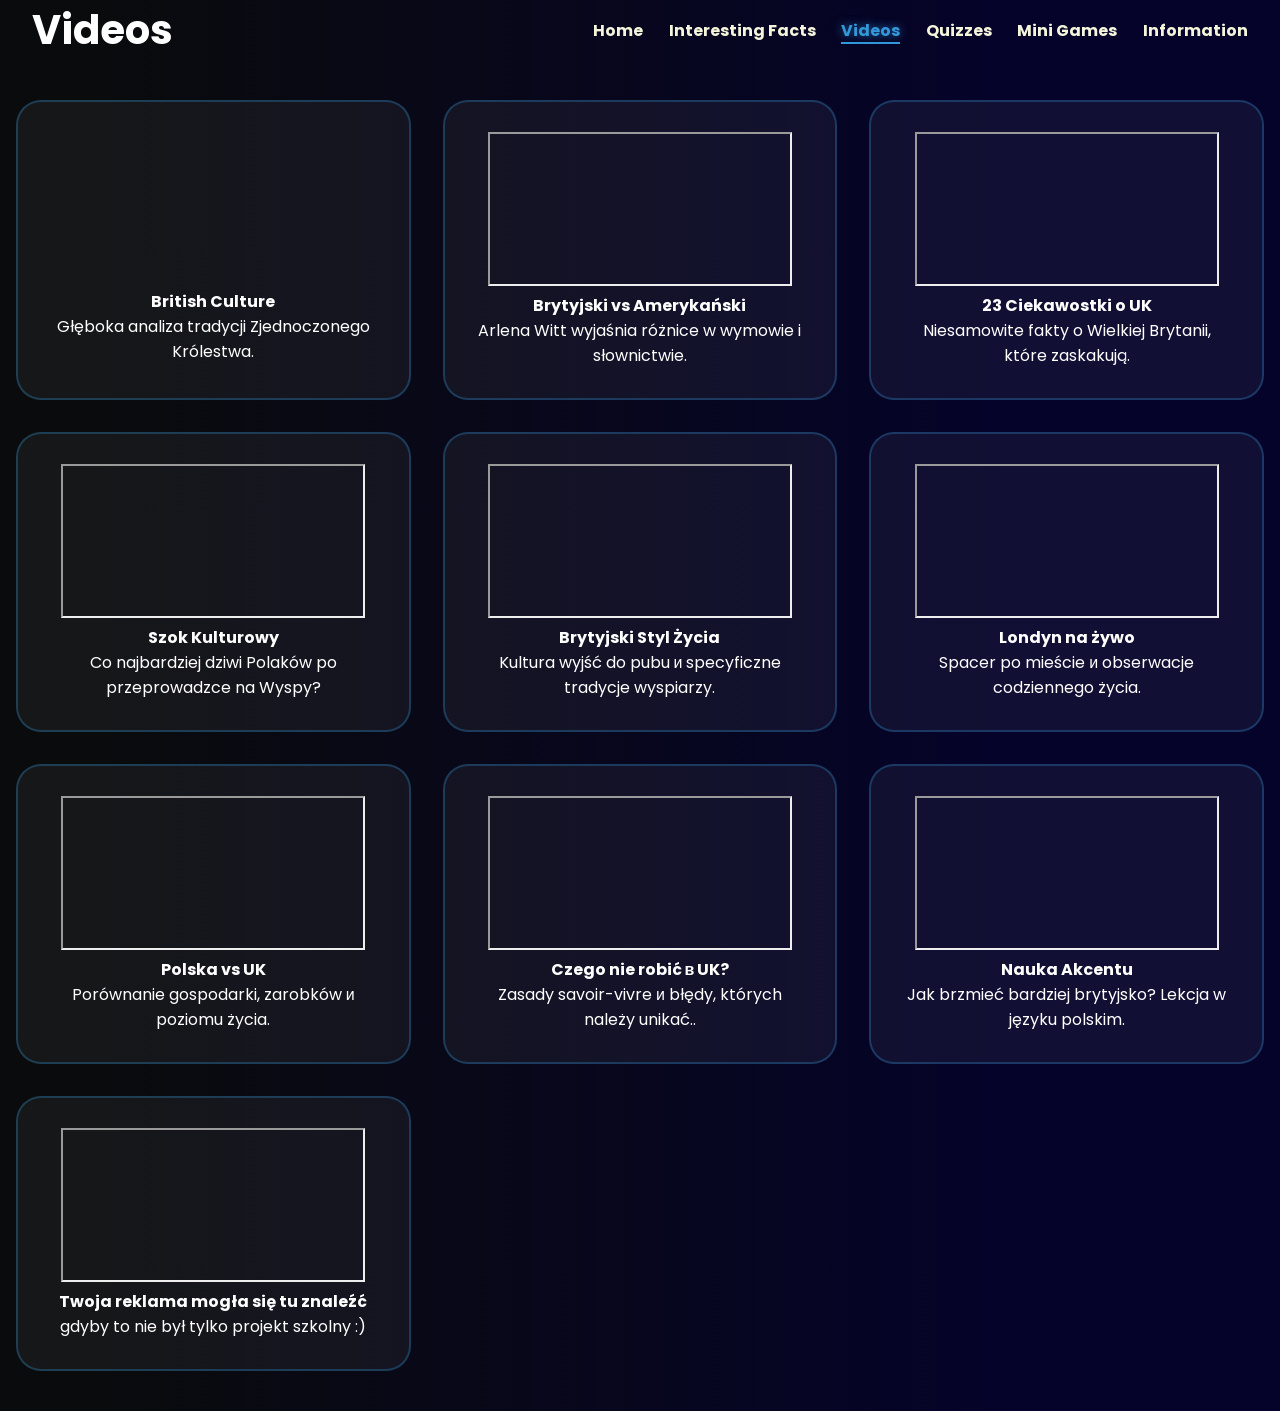
<file: video.html>
<!DOCTYPE html>
<html lang="en">

<head>
    <meta charset="UTF-8">
    <meta name="viewport" content="width=device-width, initial-scale=1.0, viewport-fit=cover">
    <title>Videos</title>
    <link rel="stylesheet" href="css/video.css">
       <link rel="icon" href="ico.ico?v=2" type="image/x-icon">
</head>

<body>
    <div class="wrapper">
        <header class="container">
            <span class="logo">Videos</span>
            <nav>
                <ul>
                    <li><a href="index.html">Home</a></li>
                    <li><a href="sborki.html">Interesting Facts</a></li>
                    <li class="active"><a href="video.html">Videos</a></li>
                     <li><a href="quiz.html">Quizzes</a></li>
                      <li><a href="games.html">Mini Games</a></li>
                    <li><a href="repleyi.html">Information</a></li>
                </ul>
            </nav>
        </header>

       <main class="hero container">
    <div class="builds">

        <div class="build">
            <div class="video-box">
                <iframe src="https://www.youtube.com/embed/yoLxvFEo-0I" frameborder="0" allowfullscreen></iframe>
            </div>
            <p><strong>British Culture</strong><br>Głęboka analiza tradycji Zjednoczonego Królestwa.</p>
        </div>

        <div class="build">
            <div class="video-box">
                <iframe src="https://www.youtube.com/embed/jKcrveTbpck" allowfullscreen></iframe>
            </div>
            <p><strong>Brytyjski vs Amerykański</strong><br>Arlena Witt wyjaśnia różnice w wymowie i słownictwie.</p>
        </div>

        <div class="build">
            <div class="video-box">
                <iframe src="https://www.youtube.com/embed/Z_docfAPkC8" allowfullscreen></iframe>
            </div>
            <p><strong>23 Ciekawostki o UK</strong><br>Niesamowite fakty o Wielkiej Brytanii, które zaskakują.</p>
        </div>

        <div class="build">
            <div class="video-box">
                <iframe src="https://www.youtube.com/embed/FQlwxUZCl6M" allowfullscreen></iframe>
            </div>
            <p><strong>Szok Kulturowy</strong><br>Co najbardziej dziwi Polaków po przeprowadzce na Wyspy?</p>
        </div>
        
        <div class="build">
            <div class="video-box">
                <iframe src="https://www.youtube.com/embed/4nF86WGRobo" allowfullscreen></iframe>
            </div>
            <p><strong>Brytyjski Styl Życia</strong><br>Kultura wyjść do pubu и specyficzne tradycje wyspiarzy.</p>
        </div>

        <div class="build">
            <div class="video-box">
                <iframe src="https://www.youtube.com/embed/qnDj76ZJyFk" allowfullscreen></iframe>
            </div>
            <p><strong>Londyn na żywo</strong><br>Spacer po mieście и obserwacje codziennego życia.</p>
        </div>

        <div class="build">
            <div class="video-box">
                <iframe src="https://www.youtube.com/embed/MC-qB3kxkFw" allowfullscreen></iframe>
            </div>
            <p><strong>Polska vs UK</strong><br>Porównanie gospodarki, zarobków и poziomu życia.</p>
        </div>

        <div class="build">
            <div class="video-box">
                <iframe src="https://www.youtube.com/embed/be-uodYVaGc" allowfullscreen></iframe>
            </div>
            <p><strong>Czego nie robić в UK?</strong><br>Zasady savoir-vivre и błędy, których należy unikać..</p>
        </div>

        <div class="build">
            <div class="video-box">
                <iframe src="https://www.youtube.com/embed/xlRiU3iQ_Tc" allowfullscreen></iframe>
            </div>
            <p><strong>Nauka Akcentu</strong><br>Jak brzmieć bardziej brytyjsko? Lekcja w języku polskim.</p>
        </div>

        <div class="build">
            <div class="video-box">
                <iframe src="" allowfullscreen></iframe>
            </div>
            <p><strong>Twoja reklama mogła się tu znaleźć</strong><br>gdyby to nie był tylko projekt szkolny :)</p>
        </div>

    </div> </main>
</file>
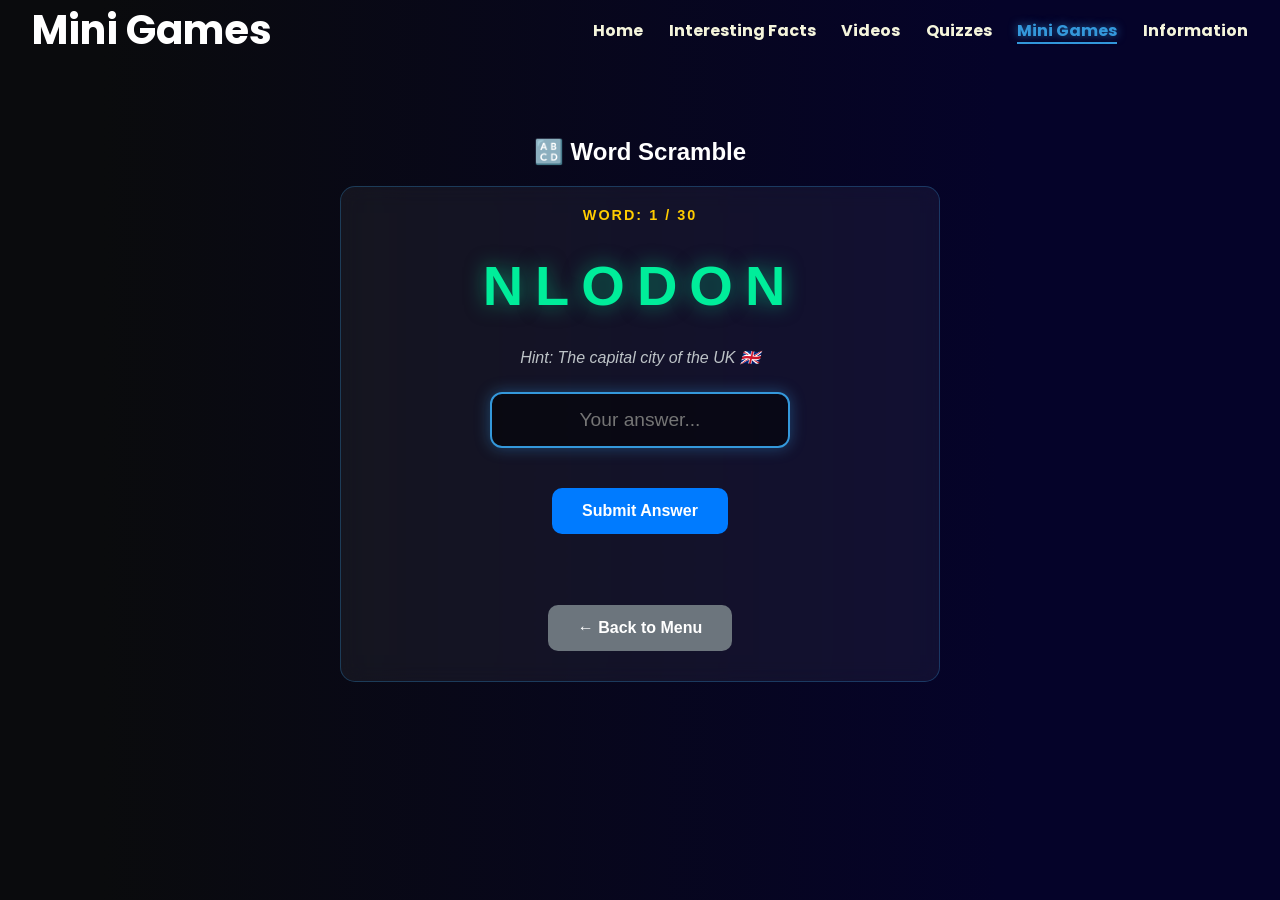
<file: word_game.html>
<!DOCTYPE html>
<html lang="en">
<head>
    <meta charset="UTF-8">
    <meta name="viewport" content="width=device-width, initial-scale=1.0, viewport-fit=cover">
    <title>Word Scramble</title>
    <link rel="stylesheet" href="css/games.css?v=1.1"> 
    <link rel="stylesheet" href="css/video.css">
    <link rel="icon" href="ico.ico?v=2" type="image/x-icon">
</head>
<body> 
    <div class="wrapper">
        <header class="container">
            <span class="logo">Mini Games</span>
            <nav>
                <ul>
                    <li><a href="index.html">Home</a></li>
                    <li><a href="sborki.html">Interesting Facts</a></li>
                    <li><a href="video.html">Videos</a></li>
                    <li><a href="quiz.html">Quizzes</a></li>
                    <li class="active"><a href="games.html">Mini Games</a></li>
                    <li><a href="repleyi.html">Information</a></li>
                </ul>
            </nav>
        </header>

        <main class="container">
            <section class="game-section">
                <h1>🔠 Word Scramble</h1>
                
                <div id="game-container" class="game-container">
                    <div class="stats-info">Word: <span id="current-index">1</span> / <span id="total-words">0</span></div>
                    
                    <div id="scrambled-word" class="word-display">-----</div>
                    <p id="hint" class="hint-text">Hint</p>
                    
                    <div class="input-area">
                        <input type="text" id="user-guess" class="word-input" placeholder="Your answer..." autocomplete="off">
                    </div>
                    
                    <div class="button-group" style="margin-top: 10px;">
                        <button class="action-button" onclick="submitAnswer()">Submit Answer</button>
                    </div>
                    
                    <p id="message" style="margin-top: 7px; font-weight: bold; min-height: 14px;"></p>
                    
                    <div class="game-controls">
                        <a href="games.html" class="action-button btn-reset" style="text-decoration: none; display: inline-block;">← Back to Menu</a>
                    </div>
                </div>

                <div id="result-screen" class="final-results" style="display: none;">
                    <div class="game-container"> <h2>Challenge Complete!</h2>
                        <div class="score-big" id="final-score-display">0 / 0</div>
                        <p id="rank-message"></p>
                        <button class="action-button" onclick="location.reload()" style="margin-top: 20px;">Play Again</button>
                        <br><br>
                        <a href="games.html" class="action-button btn-reset" style="text-decoration: none; margin-top: 10px;">Back to Menu</a>
                    </div>
                </div>
            </section>
        </main>
    </div>

    <script>
       const words = [
    // --- ВЕЛИКОБРИТАНИЯ (UK) ---
    { original: "LONDON", hint: "The capital city of the UK 🇬🇧" },
    { original: "OXFORD", hint: "Famous for one of the oldest universities 🎓" },
    { original: "THAMES", hint: "The famous river that flows through London 🌊" },
    { original: "CASTLE", hint: "Windsor is the oldest and largest occupied one 🏰" },
    { original: "DOUBLE", hint: "The famous red bus is a ... decker 🚌" },
    { original: "ABBEY", hint: "Westminster ... - where kings are crowned 👑" },
    { original: "SCOTLAND", hint: "Home of the Loch Ness Monster 🦕" },
    { original: "STONEHENGE", hint: "Prehistoric monument of standing stones 🗿" },
    { original: "BIGBEN", hint: "The nickname for the Great Bell in London 🕰️" },
    { original: "CHELSEA", hint: "A famous football club and area in London ⚽" },
    { original: "BRISTOL", hint: "A city known for its maritime history and Banksy 🎨" },
    { original: "SHAKESPEARE", hint: "The most famous British playwright 🎭" },
    { original: "BEATLES", hint: "The legendary rock band from Liverpool 🎸" },
    { original: "PUZZLE", hint: "Something you're solving right now! 🧩" },

    // --- ПОЛЬША (PL) ---
    { original: "WARSAW", hint: "The capital city of Poland 🇵🇱" },
    { original: "KRAKOW", hint: "The ancient royal capital of Poland 🏰" },
    { original: "PIEROGI", hint: "Famous Polish dumplings 🥟" },
    { original: "GDANSK", hint: "A beautiful port city on the Baltic Sea ⚓" },
    { original: "TATRA", hint: "The highest mountain range in Poland 🏔️" },
    { original: "ZLOTY", hint: "The official currency of Poland 💰" },
    { original: "BISON", hint: "The heavy animal living in Bialowieza Forest 🦬" },
    { original: "AMBER", hint: "The 'Gold of the Baltic' 💎" },
    { original: "VISTULA", hint: "The longest river in Poland 🌊" },
    { original: "WAWEL", hint: "The royal castle in Krakow 🐉" },
    { original: "CHOPIN", hint: "Poland's most famous composer and pianist 🎹" },
    { original: "MAZUREK", hint: "A traditional Polish sweet cake 🍰" },
    { original: "COPERNICUS", hint: "The astronomer who stopped the Sun ☀️" },
    { original: "WROCLAW", hint: "The city of many bridges and gnomes 🧙‍♂️" },
    { original: "BALTIC", hint: "The sea located to the north of Poland 🏖️" },
    { original: "DRAGON", hint: "The legendary beast that lived under Wawel Hill 🐉" } // Новое слово
];

        let currentIndex = 0;
        let score = 0;
        let shuffledWords = [];

        function initGame() {
            // Использовано верное имя массива 'words'
            shuffledWords = [...words].sort(() => Math.random() - 0.5);
            document.getElementById("total-words").innerText = shuffledWords.length;
            showWord();
        }

        function scramble(word) {
            if (word.length <= 1) return word;
            let s = word.split('').sort(() => Math.random() - 0.5).join('');
            return (s === word) ? scramble(word) : s;
        }

        function showWord() {
            if (currentIndex < shuffledWords.length) {
                const currentData = shuffledWords[currentIndex];
                document.getElementById("current-index").innerText = currentIndex + 1;
                // Используем .original вместо .word
                document.getElementById("scrambled-word").innerText = scramble(currentData.original);
                document.getElementById("hint").innerText = "Hint: " + currentData.hint;
                document.getElementById("user-guess").value = "";
                document.getElementById("message").innerText = "";
                document.getElementById("user-guess").focus();
            } else {
                showFinalResults();
            }
        }

        function submitAnswer() {
            const inputField = document.getElementById("user-guess");
            const userGuess = inputField.value.toUpperCase().trim();
            const correctAnswer = shuffledWords[currentIndex].original;
            const msg = document.getElementById("message");

            if (userGuess === "") return; // Игнорируем пустой ввод

            if (userGuess === correctAnswer) {
                score++;
                msg.innerText = "Correct! ✨";
                msg.style.color = "#2ecc71";
                currentIndex++;
                setTimeout(showWord, 600);
            } else {
                msg.innerText = "Wrong! It was " + correctAnswer;
                msg.style.color = "#e74c3c";
                currentIndex++;
                setTimeout(showWord, 1500);
            }
        }

        function showFinalResults() {
            document.getElementById("game-container").style.display = "none";
            const resScreen = document.getElementById("result-screen");
            resScreen.style.display = "block";
            
            const finalScore = document.getElementById("final-score-display");
            finalScore.innerText = `${score} / ${shuffledWords.length}`;
            
            const rank = document.getElementById("rank-message");
            if (score === shuffledWords.length) rank.innerText = "Perfect! You're a true expert! 🏆";
            else if (score >= shuffledWords.length / 2) rank.innerText = "Great job! Almost there! 👍";
            else rank.innerText = "Keep practicing! You can do better! 💪";
        }

        document.getElementById("user-guess").addEventListener("keypress", function(e) {
            if (e.key === "Enter") submitAnswer();
        });

        window.onload = initGame;
    </script>
</body>
</html>
</file>
<file: css/main.css>
@import url('https://fonts.googleapis.com/css2?family=Poppins:ital,wght@0,500;1,700&display=swap');

/* 1. Базовые настройки */
* {
    margin: 0;
    padding: 0;
    box-sizing: border-box;
}

body {
    font-family: 'Poppins', sans-serif;
    color: #fff;
    background-color: #03011a;
    overflow-x: hidden;
}

/* 2. Структура страницы */
.wrapper {
    background: linear-gradient(90deg, rgba(10, 11, 13, 1) 8%, rgba(5, 3, 41, 1) 78%);
    width: 100%;
    min-height: 100vh; /* Высота на весь экран */
    display: flex;
    flex-direction: column;
}

.container {
    width: min(100% - 2rem, 1300px);
    margin: 0 auto;
    padding: 0 1rem;
}

/* 3. ШАПКА И МЕНЮ (Тот самый дизайн со скрина) */
header {
    padding: 2rem 0;
    display: flex;
    flex-wrap: nowrap; /* Чтобы шапка не разваливалась */
    justify-content: space-between;
    align-items: center;
    gap: 1.5rem;
}

header .logo {
    font-size: clamp(1.5rem, 4vw, 2.5rem);
    white-space: nowrap;
    font-weight: 700;
}

header nav ul {
    display: flex;
    flex-wrap: nowrap; /* ГАРАНТИЯ, что меню будет в одну линию */
    gap: clamp(1rem, 2vw, 2.5rem); /* Расстояние между кнопками */
    list-style: none;
    align-items: center;
}

header nav ul li {
    white-space: nowrap; /* Запрет переноса слов типа "Interesting Facts" */
}

header nav ul li a {
    color: beige;
    font-weight: 700;
    font-size: clamp(0.9rem, 1.5vw, 1.1rem);
    transition: all 0.3s ease;
    padding: 5px 0;
    position: relative;
}

/* Полная центровка для главной страницы */
.hero {
    flex: 1 !important;
    display: flex !important;
    flex-direction: column !important;
    justify-content: center !important; /* Центр по вертикали */
    align-items: center !important;     /* Центр по горизонтали */
    text-align: center !important;      /* Текст внутри тоже в центр */
    min-height: 70vh;                   /* Принудительная высота */
}

.hero--info {
    width: 100% !important;
    max-width: 800px !important;
    margin: 0 auto !important; /* Гарантирует отступ со всех сторон */
}

/* Убираем возможные левые отступы у сетки и карточки */
.content-card, .info-grid {
    margin-left: auto !important;
    margin-right: auto !important;
    text-align: center !important;
}

.info-item {
    text-align: center !important;
}

.info-item:hover {
    background: rgba(52, 152, 219, 0.1);
}

/* 6. Футер */
.footer {
    padding: 2rem 0;
    text-align: center;
    opacity: 0.6;
    flex-shrink: 0;
}

/* 7. Адаптивность для телефонов */
@media (max-width: 850px) {
    header {
        flex-direction: column;
        gap: 1rem;
    }
    .content-card {
        padding: 1.5rem;
    }
}
</file>
<file: css/clicker.css>
/* --- БАЗОВЫЕ НАСТРОЙКИ --- */
body { 
    margin: 0;
    padding: 0;
    background-color: #0a0a0a;
    color: white;
    font-family: 'Segoe UI', Tahoma, Geneva, Verdana, sans-serif;
    font-weight: bold;
}

/* --- ЗОНА КЛИКЕРА --- */
.clicker-container {
    display: flex;
    flex-direction: column;
    align-items: center;
    padding: 20px;
}

.main-coin {
    font-size: 8rem;
    cursor: pointer;
    user-select: none;
    transition: transform 0.1s;
    filter: drop-shadow(0 0 25px rgba(0, 237, 154, 0.4));
    margin: 30px 0;
}

.main-coin:active {
    transform: scale(0.85);
}

/* --- ИНВЕНТАРЬ --- */
.inventory-section {
    width: 100%;
    max-width: 900px;
    margin: 20px auto;
    background: rgba(255, 255, 255, 0.03);
    padding: 20px;
    border-radius: 20px;
    border: 1px solid #222;
}

.items-grid {
    display: grid;
    grid-template-columns: repeat(auto-fill, minmax(140px, 1fr));
    gap: 15px;
    margin-top: 15px;
}

.item-card {
    background: #151515;
    padding: 15px;
    border-radius: 15px;
    text-align: center;
    transition: 0.3s;
    border: 1px solid #333;
    font-weight: bold;
}

.btn-sell {
    margin-top: 10px;
    background: #ff4757;
    color: white;
    border: none;
    padding: 5px 12px;
    border-radius: 5px;
    cursor: pointer;
    font-size: 0.8rem;
    font-weight: bold;
}

/* --- КАЗИНО --- */
.casino-overlay {
    position: fixed;
    top: 0; left: 0;
    width: 100%; height: 100%;
    background: rgba(0,0,0,0.9);
    display: flex;
    justify-content: center;
    align-items: center;
    z-index: 1000;
}

.casino-content {
    background: #111;
    border: 2px solid #ffcc00;
    border-radius: 25px;
    padding: 20px 30px;
    max-width: 700px;
    width: 92%;
    text-align: center;
    position: relative;
    box-shadow: 0 0 50px rgba(255, 204, 0, 0.15);
}

.close-btn {
    position: absolute;
    top: 15px; right: 20px;
    background: none;
    border: none;
    color: #666;
    font-size: 2rem;
    cursor: pointer;
}

/* --- СЕТКА КЕЙСОВ --- */
.case-grid {
    display: grid;
    grid-template-columns: repeat(auto-fill, minmax(160px, 1fr));
    gap: 15px;
    max-height: 360px; /* Окно ниже на 40пкс от оригинала */
    overflow-y: auto;
    padding: 10px 15px 10px 5px;
    margin-top: 15px;
    background: rgba(0,0,0,0.2);
    border-radius: 15px;
    scrollbar-width: thin;
    scrollbar-color: #333 transparent;
}

.case-grid::-webkit-scrollbar { width: 6px; }
.case-grid::-webkit-scrollbar-thumb { background: #333; border-radius: 10px; }

.case-card {
    background: #1a1a1a;
    padding: 15px;
    border-radius: 15px;
    cursor: pointer;
    border: 1px solid #333;
    transition: 0.2s;
}

.case-card:hover {
    transform: translateY(-5px);
    border-color: #ffcc00;
}

.case-icon { font-size: 2.5rem; display: block; }
.case-name { display: block; margin: 8px 0; }
.case-price { color: #ffcc00; font-size: 0.9rem; }

/* --- РУЛЕТКА --- */
.roulette-wrapper {
    position: relative;
    width: 100%;
    height: 130px;
    overflow: hidden;
    margin: 20px 0;
    background: #050505;
    border-radius: 15px;
    border: 1px solid #222;
}

.selector {
    position: absolute;
    left: 50%;
    top: 0;
    transform: translateX(-50%);
    width: 4px;
    height: 100%;
    background: #ffcc00;
    z-index: 10;
    box-shadow: 0 0 15px #ffcc00;
}

.reel-horizontal {
    display: flex;
    align-items: center;
    height: 100%;
    will-change: transform;
}

.reel-item-horizontal {
    min-width: 120px;
    width: 120px;
    flex-shrink: 0;
    height: 100px;
    margin: 0 3px;
    background: #1a1a1a;
    border-radius: 10px;
    display: flex;
    justify-content: center;
    align-items: center;
    font-size: 3rem;
    border-bottom: 4px solid #333;
}

/* --- РЕДКОСТИ С МЯГКОЙ ПУЛЬСАЦИЕЙ --- */

/* Анимация "дыхания" для всех предметов */
@keyframes breath-glow {
    0% { 
        box-shadow: inset 0 0 10px var(--glow-c), 0 0 5px var(--glow-c);
        filter: brightness(1);
    }
    50% { 
        box-shadow: inset 0 0 20px var(--glow-c), 0 0 15px var(--glow-c);
        filter: brightness(1.2);
    }
    100% { 
        box-shadow: inset 0 0 10px var(--glow-c), 0 0 5px var(--glow-c);
        filter: brightness(1);
    }
}

.rarity-common { 
    --glow-c: rgba(43, 203, 186, 0.2);
    border-color: #2bcbba !important; 
    animation: breath-glow 4s infinite ease-in-out;
}

.rarity-rare { 
    --glow-c: rgba(75, 123, 236, 0.3);
    border-color: #4b7bec !important; 
    animation: breath-glow 3.5s infinite ease-in-out;
}

.rarity-epic { 
    --glow-c: rgba(165, 94, 234, 0.4);
    border-color: #a55eea !important; 
    animation: breath-glow 3s infinite ease-in-out;
}

.rarity-mythic { 
    --glow-c: rgba(235, 77, 75, 0.5);
    border-color: #eb4d4b !important; 
    animation: breath-glow 2.5s infinite ease-in-out;
}

.rarity-legendary { 
    --glow-c: rgba(241, 196, 15, 0.6);
    border-color: #f1c40f !important; 
    animation: breath-glow 2s infinite ease-in-out;
}

/* --- ВСЕЛЕННАЯ (ПЛАВНЫЙ ПЕРЕЛИВ + ПУЛЬСАЦИЯ) --- */
.rarity-universe { 
    position: relative;
    border-color: #ffffff !important;
    animation: 
        glow-rainbow-soft 8s infinite linear,
        breath-universe 2s infinite ease-in-out;
}

@keyframes breath-universe {
    0%, 100% { transform: scale(1); filter: brightness(1) saturate(1.2); }
    50% { transform: scale(1.03); filter: brightness(1.4) saturate(1.5); }
}

@keyframes glow-rainbow-soft {
    0%, 100% { 
        box-shadow: inset 0 0 25px rgba(255, 118, 117, 0.4), 0 0 20px rgba(255, 118, 117, 0.3); 
        border-color: #ff7675 !important;
    }
    33% { 
        box-shadow: inset 0 0 25px rgba(116, 185, 255, 0.4), 0 0 20px rgba(116, 185, 255, 0.3); 
        border-color: #74b9ff !important;
    }
    66% { 
        box-shadow: inset 0 0 25px rgba(162, 155, 254, 0.4), 0 0 20px rgba(162, 155, 254, 0.3); 
        border-color: #a29bfe !important;
    }
}
/* --- ПРЕДПРОСМОТР --- */
.case-content-preview {
    margin-top: 15px;
    padding-top: 10px;
    border-top: 1px solid #222;
}

.items-preview-grid {
    display: flex;
    flex-wrap: wrap;
    justify-content: center;
    gap: 8px;
}

/* --- ПРЕДПРОСМОТР --- */
.preview-item-wrapper {
    text-align: center;
    width: 39px; /* Чуть шире самой иконки */
}

.preview-icon-box {
    background: #1a1a1a;
    width: 37px;  /* Размер 37px по вашему запросу */
    height: 37px; /* Размер 37px по вашему запросу */
    display: flex;
    align-items: center;
    justify-content: center;
    border-radius: 5px;
    font-size: 1.1rem; /* Уменьшили эмодзи, чтобы не вылезал за границы */
    margin: 0 auto;
    transition: 0.2s;
}

.chance-label {
    display: block;
    font-size: 0.5rem; /* Совсем мелкий шрифт для шансов */
    color: #888;
    margin-top: 2px;
}

/* --- ДОСТИЖЕНИЯ --- */
#achievement-container {
    position: fixed;
    top: 20px;
    right: 20px;
    z-index: 9999;
    display: flex;
    flex-direction: column;
    gap: 10px;
}

.achievement-card {
    background: rgba(20, 20, 20, 0.95);
    border-left: 5px solid #ffcc00;
    color: white;
    padding: 15px 25px;
    border-radius: 10px;
    box-shadow: 0 10px 30px rgba(0,0,0,0.5);
    display: flex;
    align-items: center;
    gap: 15px;
    transform: translateX(120%);
    transition: transform 0.5s cubic-bezier(0.175, 0.885, 0.32, 1.275);
    min-width: 250px;
}

.achievement-card.show {
    transform: translateX(0);
}

.achievement-icon {
    font-size: 2rem;
}

.achievement-info b {
    display: block;
    color: #ffcc00;
    font-size: 0.9rem;
    text-transform: uppercase;
}

.achievement-info span {
    font-size: 1.1rem;
}
</file>
<file: css/games.css>
/* --- ОБЩИЕ СТИЛИ --- */
.game-section {
    padding: 40px 0;
    color: #ffffff;
    text-align: center;
    font-family: 'Segoe UI', Tahoma, sans-serif;
}

.lobby-title {
    margin-bottom: 50px;
}

/* --- ЛОББИ --- */
.game-lobby-container {
    display: block;
    transition: all 0.5s ease;
}
/* Добавьте это в секцию ЛОББИ или в конец файла */
.game-selection-wrapper {
    display: flex;          /* Включает режим гибкого контейнера */
    flex-direction: row;    /* Выстраивает элементы в горизонтальную линию */
    justify-content: center;/* Центрирует карточки по середине экрана */
    gap: 30px;              /* Создает расстояние между карточками */
    flex-wrap: wrap;        /* Позволяет карточкам переноситься на новую строку на очень узких экранах */
    margin-top: 20px;
}

/* Настройка ссылок-оберток, чтобы они не сужали карточки */
.game-selection-wrapper a {
    display: flex;
    text-decoration: none;
    color: inherit;
}

.ui-game-card {
    background: rgba(255, 255, 255, 0.07);
    border: 1px solid rgba(255, 255, 255, 0.15);
    border-radius: 25px;
    padding: 40px;
    width: 280px;
    margin: 0 auto;
    transition: 0.3s;
    cursor: pointer;
}

.ui-game-card:hover {
    transform: translateY(-10px);
    border-color: #ffcc00;
    background: rgba(255, 255, 255, 0.12);
}

/* --- ИГРОВОЙ ЭКРАН --- */
#sorting-game-engine {
    display: none;
    opacity: 0;
    transition: opacity 0.6s ease;
}

/* Сейф с карточками */
.item-source-vault {
    display: flex;
    justify-content: center;
    gap: 12px;
    margin: 30px 0;
    flex-wrap: wrap;
    min-height: 120px;
    padding: 25px;
    background: rgba(0, 0, 0, 0.2);
    border-radius: 20px;
}

/* Карточки */
.drag-item {
    padding: 12px 20px;
    background: linear-gradient(145deg, #ffcc00, #e6b800);
    color: #1a1a1a;
    border-radius: 10px;
    cursor: grab;
    font-weight: 800;
    box-shadow: 0 4px 10px rgba(0,0,0,0.3);
    touch-action: none;
}

/* --- КОРЗИНЫ (СТРОГО В РЯД) --- */
.target-drop-zones {
    display: flex;
    flex-direction: row;      /* Только в ряд */
    flex-wrap: nowrap;        /* Запрет переноса */
    justify-content: center;
    gap: 20px;
    margin-top: 30px;
    width: 100%;
}

.culture-bin {
    flex: 1;                  /* Равномерная ширина */
    min-width: 300px;         /* Минимальная ширина, чтобы не сжимались в ноль */
    max-width: 500px;         /* Чтобы не были слишком огромными */
    min-height: 350px;
    border: 4px dashed #555555;
    border-radius: 25px;
    display: flex;
    flex-wrap: wrap;          /* Карточки внутри пусть переносятся */
    align-content: flex-start;
    justify-content: center;
    gap: 10px;
    padding: 20px;
    background: rgba(255, 255, 255, 0.02);
    transition: 0.3s;
}

.culture-bin.drag-over-active {
    border-color: #ffcc00;
    background: rgba(255, 255, 255, 0.08);
}

.culture-bin h3 {
    width: 100%;
    margin-bottom: 15px;
    pointer-events: none;
}

/* --- КНОПКИ И УПРАВЛЕНИЕ --- */
.game-controls {
    margin-top: 40px;
}

.action-button {
    padding: 14px 30px;
    font-size: 1rem;
    font-weight: bold;
    color: #ffffff;
    background-color: #007bff;
    border: none;
    border-radius: 10px;
    cursor: pointer;
    transition: 0.3s;
    margin: 10px;
}

.btn-reset { background-color: #6c757d; }
.btn-check { background-color: #28a745; }

/* Эффекты проверки */
.status-correct { 
    background: #28a745 !important; 
    color: white !important; 
    border: 2px solid white; 
}

.status-wrong { 
    background: #dc3545 !important; 
    color: white !important; 
    border: 2px solid white; 
}

.result-score-display {
    margin-top: 30px;
    font-size: 2rem;
    color: #ffcc00;
    font-weight: bold;
}

/* Мобильная адаптация */
@media (max-width: 700px) {
    .target-drop-zones {
        flex-direction: column;
        align-items: center;
    }
    .culture-bin {
        width: 90%;
        min-width: auto;
    }
}
/* --- MEMORY GAME STYLES --- */

/* Верхняя панель */
.game-top-bar {
    display: flex;
    justify-content: space-between;
    align-items: center;
    max-width: 800px;
    margin: 0 auto 30px;
    padding: 0 20px;
}

.stats-container {
    display: flex;
    align-items: center;
    gap: 20px;
    background: rgba(255, 255, 255, 0.05);
    padding: 10px 30px;
    border-radius: 20px;
    border: 1px solid rgba(255,255,255,0.1);
}

.stat-divider {
    width: 1px;
    height: 30px;
    background: rgba(255,255,255,0.2);
}

.stat-group {
    display: flex;
    flex-direction: column;
}

.stat-label { font-size: 0.7rem; color: #aaa; text-transform: uppercase; }
.stat-value { font-size: 1.4rem; color: #ffcc00; font-weight: bold; }

/* Сетка игры */
.memory-grid {
    display: grid;
    grid-template-columns: repeat(4, 120px);
    gap: 15px;
    justify-content: center;
    perspective: 1000px;
    margin-bottom: 50px;
}

/* Карточка и анимация */
.memory-card {
    width: 120px;
    height: 120px;
    cursor: pointer;
}

.card-inner {
    position: relative;
    width: 100%;
    height: 100%;
    text-align: center;
    transition: transform 0.6s;
    transform-style: preserve-3d;
}

.memory-card.flipped .card-inner {
    transform: rotateY(180deg);
}

.card-front, .card-back {
    position: absolute;
    width: 100%;
    height: 100%;
    backface-visibility: hidden;
    display: flex;
    align-items: center;
    justify-content: center;
    font-size: 2.5rem;
    border-radius: 15px;
    box-shadow: 0 5px 15px rgba(0,0,0,0.3);
}

.card-front {
    background: #2c3e50;
    color: #ffcc00;
    border: 2px solid #3e5871;
}

.card-back {
    background: #ffcc00;
    transform: rotateY(180deg);
}

.memory-card.matched {
    cursor: default;
    opacity: 0.7;
}

/* Адаптивность */
@media (max-width: 600px) {
    .memory-grid {
        grid-template-columns: repeat(4, 80px);
        gap: 10px;
    }
    .memory-card { width: 80px; height: 80px; }
    .card-front, .card-back { font-size: 1.5rem; }
    .game-top-bar { flex-direction: column; gap: 15px; }
}
/* Центрирование всей игровой секции */
    .game-section {
        display: flex;
        flex-direction: column;
        align-items: center; /* Центровка по горизонтали */
        justify-content: center;
        text-align: center;
        width: 100%;
        min-height: 80vh; /* Занимает почти всю высоту экрана */
    }

    /* Центрирование контейнера со статистикой (PAIRS / MOVES) */
    .game-top-bar {
        display: flex;
        justify-content: center;
        width: 100%;
        margin-bottom: 20px;
    }

    /* Настройка сетки игры, чтобы она не растягивалась и была по центру */
    .memory-grid {
        display: grid;
        grid-template-columns: repeat(4, 1fr); /* 4 колонки */
        gap: 10px;
        margin: 0 auto; /* Центровка самого блока сетки */
        max-width: fit-content;
    }

    /* Центрирование кнопок управления */
    .game-controls {
        margin-top: 30px;
        display: flex;
        gap: 15px;
        justify-content: center;
        }

     /* --- СТИЛИ ДЛЯ WORD SCRAMBLE --- */

/* Контейнер игры */
.game-container {
    background: rgba(255, 255, 255, 0.05);
    padding: 40px;
    border-radius: 30px;
    border: 1px solid rgba(52, 152, 219, 0.3);
    backdrop-filter: blur(10px);
    max-width: 600px;
    width: 100%;
    margin: 20px auto;
}

/* Отображение перемешанного слова */
.word-display {
    font-size: clamp(2rem, 8vw, 3.5rem);
    letter-spacing: 12px;
    color: #00ed9a; /* Твой новый мятный цвет */
    margin: 30px 0;
    text-transform: uppercase;
    font-weight: 700;
    /* Тень теперь тоже зеленая, с мягким свечением */
    text-shadow: 0 0 20px rgba(0, 237, 154, 0.5); 
    word-break: break-all;
}

/* Поле ввода */
.word-input {
    padding: 15px 20px;
    font-size: 1.2rem;
    border-radius: 12px;
    border: 2px solid rgba(52, 152, 219, 0.5);
    background: rgba(0, 0, 0, 0.3);
    color: white;
    width: 100%;
    max-width: 300px;
    text-align: center;
    outline: none;
    transition: all 0.3s ease;
    margin-bottom: 20px;
}

.word-input:focus {
    border-color: #3498db;
    box-shadow: 0 0 15px rgba(52, 152, 219, 0.4);
    background: rgba(0, 0, 0, 0.5);
}

/* Подсказка */
.hint-text {
    color: #bdc3c7;
    font-style: italic;
    font-size: 1rem;
    margin-bottom: 25px;
}

/* Статистика (номер слова) */
.stats-info {
    font-size: 0.9rem;
    text-transform: uppercase;
    letter-spacing: 2px;
    color: #ffcc00;
    margin-bottom: 10px;
    font-weight: bold;
}

/* Финальный экран (Результаты) */
.final-results {
    animation: fadeIn 0.8s ease forwards;
    text-align: center;
}

.score-big {
    font-size: 5rem;
    font-weight: 800;
    background: linear-gradient(to bottom, #ffcc00, #f39c12);
    -webkit-background-clip: text;
    -webkit-text-fill-color: transparent;
    margin: 20px 0;
}

#rank-message {
    font-size: 1.4rem;
    margin-bottom: 30px;
    color: #fff;
}

/* Анимация появления */
@keyframes fadeIn {
    from { opacity: 0; transform: translateY(20px); }
    to { opacity: 1; transform: translateY(0); }
}

/* Адаптивность для мобилок */
@media (max-width: 480px) {
    .word-display {
        letter-spacing: 5px;
        font-size: 2.2rem;
    }
    .game-container {
        padding: 20px;
    }
}
/* Стиль для секретной карточки в меню */
.secret-game {
    border: 1px dashed #555 !important;
    background: rgba(0, 0, 0, 0.4) !important;
    filter: grayscale(1);
    transition: 0.5s;
}

.secret-game:hover {
    filter: grayscale(0);
    border: 1px solid #ffcc00 !important;
    box-shadow: 0 0 20px rgba(255, 204, 0, 0.2);
}

.secret-game h3 {
    letter-spacing: 5px;
    color: #888;
}

.secret-game:hover h3 {
    color: #ffcc00;
}
/* Добавь это в конец games.css, если хочешь "живые" карточки */
.fact-card {
    background: linear-gradient(145deg, #1e1e2e, #252538);
    border: 2px solid rgba(52, 152, 219, 0.3);
    backdrop-filter: blur(10px);
    transition: transform 0.4s cubic-bezier(0.175, 0.885, 0.32, 1.275);
}

.fact-card:hover {
    border-color: #3498db;
    box-shadow: 0 15px 35px rgba(0,0,0,0.4);
}
.fact-card {
    /* ... твои старые стили ... */
    line-height: 1.4;
    word-wrap: break-word;
    font-size: 1.3rem; /* Чуть меньше шрифт, если текст длинный */
}
</file>
<file: css/video.css>
@import url('https://fonts.googleapis.com/css2?family=Poppins:ital,wght@0,500;1,700&display=swap');

/* 1. Сброс стилей и база */
* {
    margin: 0;
    padding: 0;
    box-sizing: border-box;
}

body {
    font-family: 'Poppins', sans-serif;
    font-weight: 400;
    color: #fff;
    background-color: #03011a;
    overflow-x: hidden;
}

a { text-decoration: none; }
img { max-width: 100%; height: auto; display: block; }

/* 2. Оболочка и Контейнер */
.wrapper {
    background: linear-gradient(90deg, rgba(10, 11, 13, 1) 8%, rgba(5, 3, 41, 1) 78%);
    width: 100%;
    min-height: 100vh;
}

.container {
    width: min(100% - 2rem, 1300px);
    margin: 0 auto;
    padding: 0 1rem;
}

/* 3. ШАПКА И МЕНЮ */
header {
    padding: 2rem 0;
    display: flex;
    justify-content: space-between;
    align-items: center;
    gap: 1.5rem;
}

header .logo {
    font-size: clamp(1.5rem, 4vw, 2.5rem);
    font-weight: 700;
}

header nav ul {
    display: flex;
    gap: clamp(1rem, 2vw, 2.5rem);
    list-style: none;
}

header nav ul li a {
    color: beige;
    font-weight: 700;
    transition: 0.3s;
}

header nav ul li a:hover, 
header nav ul li.active a {
    color: #3498db;
    text-shadow: 0 0 10px rgba(52, 152, 219, 0.7);
    border-bottom: 2px solid #3498db;
}

/* 4. СЕТКА КАРТОЧЕК */
.hero { padding: 40px 0; }
.builds {
    display: grid;
    grid-template-columns: repeat(auto-fit, minmax(320px, 1fr));
    gap: 2rem;
}

.build {
    background: rgba(255, 255, 255, 0.05); /* Легкий прозрачный фон */
    border: 2px solid rgba(52, 152, 219, 0.3); /* Твоя синяя рамка */
    border-radius: 25px; /* Скругленные углы */
    padding: 30px;
    text-align: center;
    transition: 0.3s ease;
}

.build:hover {
    border-color: #3498db; /* Яркая рамка при наведении */
    background: rgba(52, 152, 219, 0.1);
    transform: translateY(-5px);
}

/* 5. МИНИ-ИГРЫ И КВИЗЫ (Drag & Drop) */
.game-container {
    padding: 20px;
    background: rgba(255, 255, 255, 0.05);
    border-radius: 15px;
    margin: 20px 0;
}

#draggables {
    display: flex;
    justify-content: center;
    gap: 10px;
    margin-bottom: 30px;
    flex-wrap: wrap;
    min-height: 50px;
}

.drag-item {
    padding: 10px 20px;
    background: #ffcc00;
    color: black;
    border-radius: 5px;
    cursor: grab;
    font-weight: bold;
    user-select: none;
}

.drop-zones {
    display: flex;
    gap: 20px;
    justify-content: center;
}

.zone {
    width: 250px;
    min-height: 150px;
    border: 2px dashed #666;
    border-radius: 10px;
    padding: 10px;
    transition: 0.3s;
}

.zone.hover {
    border-color: #fff;
    background: rgba(255, 255, 255, 0.1);
}

/* Цвета для проверки */
.status-correct {
    background: #4caf50 !important;
    color: white !important;
}

.status-wrong {
    background: #f44336 !important;
    color: white !important;
}

/* 6. АДАПТИВНОСТЬ (Здесь мы закрываем скобки правильно!) */
@media (max-width: 850px) {
    header {
        flex-direction: column;
        text-align: center;
    }
    
    header nav ul {
        flex-wrap: wrap;
        justify-content: center;
    }

    .drop-zones {
        flex-direction: column;
        align-items: center;
    }
}
</file>
